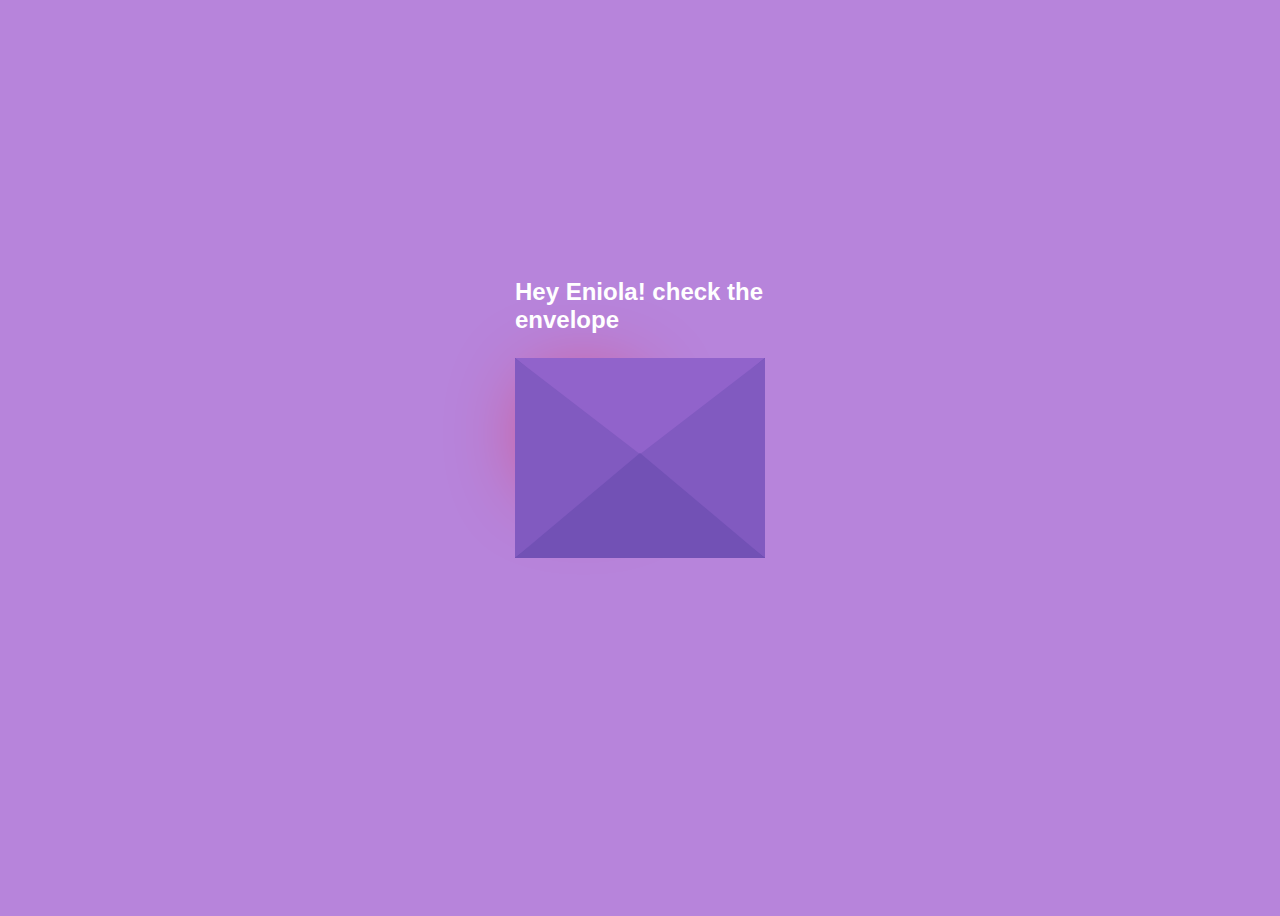
<file: index.html>
<!DOCTYPE html>
<html lang="en">
  <head>
    <meta charset="UTF-8" />
    <meta name="viewport" content="width=device-width, initial-scale=1.0" />
    <title>Eniola</title>
    <link rel="stylesheet" href="Style3.css" />
  </head>
  <body>
    <div class="envelope">
      <div class="back"></div>
      <div class="letter">
        <div class="heart"></div>
        <div class="text">
          <p>
            I want to say  many <br />
            things so i made  <br />
             <!-- <br /> -->
            this for you
          </p>
          <a href="new.html" >Click here</a>
          
        </div>
      </div>
      <div class="front"></div>
      <div class="top"></div>
      <div class="shadow"></div>
      <div class="text1">
        <!-- <button href="new.html" >Click here</button> -->

        <h2>Hey Eniola! check the envelope</h2>

      </div>
    </div>
  </body>
</html>
</file>
<file: Style3.css>
body {
    display: flex;
    align-items: center;
    justify-content: center;
    height: 100vh;
    background: #b784db;
  }
  .envelope {
    
    position: relative;
    cursor: pointer;
  }
  
  .back {
    position: relative;
    width: 250px;
    height: 200px;
    background: #6247aa;
  }
  .front {
    position: absolute;
    border-right: 130px solid #815ac0;
    border-top: 100px solid transparent;
    border-bottom: 100px solid transparent;
    height: 0;
    width: 0;
    top: 0;
    left: 120px;
    z-index: 3;
  }
  .front:before {
    content: "";
    position: absolute;
    border-left: 130px solid #815ac0;
    border-top: 100px solid transparent;
    border-bottom: 100px solid transparent;
    height: 0;
    width: 0;
    top: -100px;
    left: -120px;
  }
  .front:after {
    content: "";
    position: absolute;
    border-bottom: 105px solid #7251b5;
    border-left: 125px solid transparent;
    border-right: 125px solid transparent;
    height: 0;
    width: 0;
    top: -5px;
    left: -120px;
  }
  .top {
    position: absolute;
    border-top: 105px solid #9163cb;
    border-left: 125px solid transparent;
    border-right: 125px solid transparent;
    height: 0;
    width: 0;
    top: 0;
    transform-origin: top;
    transition: 0.4s;
  }
  .envelope:hover .top {
    transform: rotateX(160deg);
  }
  .letter {
    position: absolute;
    background: white;
    width: 230px;
    height: 180px;
    top: 10px;
    left: 10px;
    transition: 0.2s;
    
  }
  .envelope:hover .letter {
    transform: translateY(-100px);
    z-index: 4;
  }
  /* .envelope:hover a{
    z-index: 4;
  } */
  .text1 {
    position: absolute;
    color: white;
    font-family: sans-serif;
    top: -50%;
  }
  .text {
    text-align: center;
    font-size: 11px;
    font-family: Arial, Helvetica, sans-serif;
    margin-top: 20px;
    font-weight: bold;
    color: black;
    position: relative;
    top: -20px;
    left: 20px;
  }
  
  /*---heart -----*/
  .heart {
    background-color: red;
    height: 70px;
    width: 70px;
    position: relative;
    top: 20px;
    left: 20px;
    transform: rotate(-45deg);
    box-shadow: -5px 10px 90px red;
    animation: untoldcoding 0.8s linear infinite;
  }
  
  @keyframes untoldcoding {
    0% {
      transform: rotate(-45deg) scale(1.05);
    }
    70% {
      transform: rotate(-45deg) scale(1);
    }
    100% {
      transform: rotate(-45deg) scale(0.8);
    }
  }
  .heart:before {
    content: "";
    position: absolute;
    height: 70px;
    width: 70px;
    background-color: red;
    top: -40px;
    border-radius: 50px;
  }
  .heart:after {
    content: "";
    position: absolute;
    height: 70px;
    width: 70px;
    background-color: red;
    right: -40px;
    border-radius: 50px;
  }
</file>
